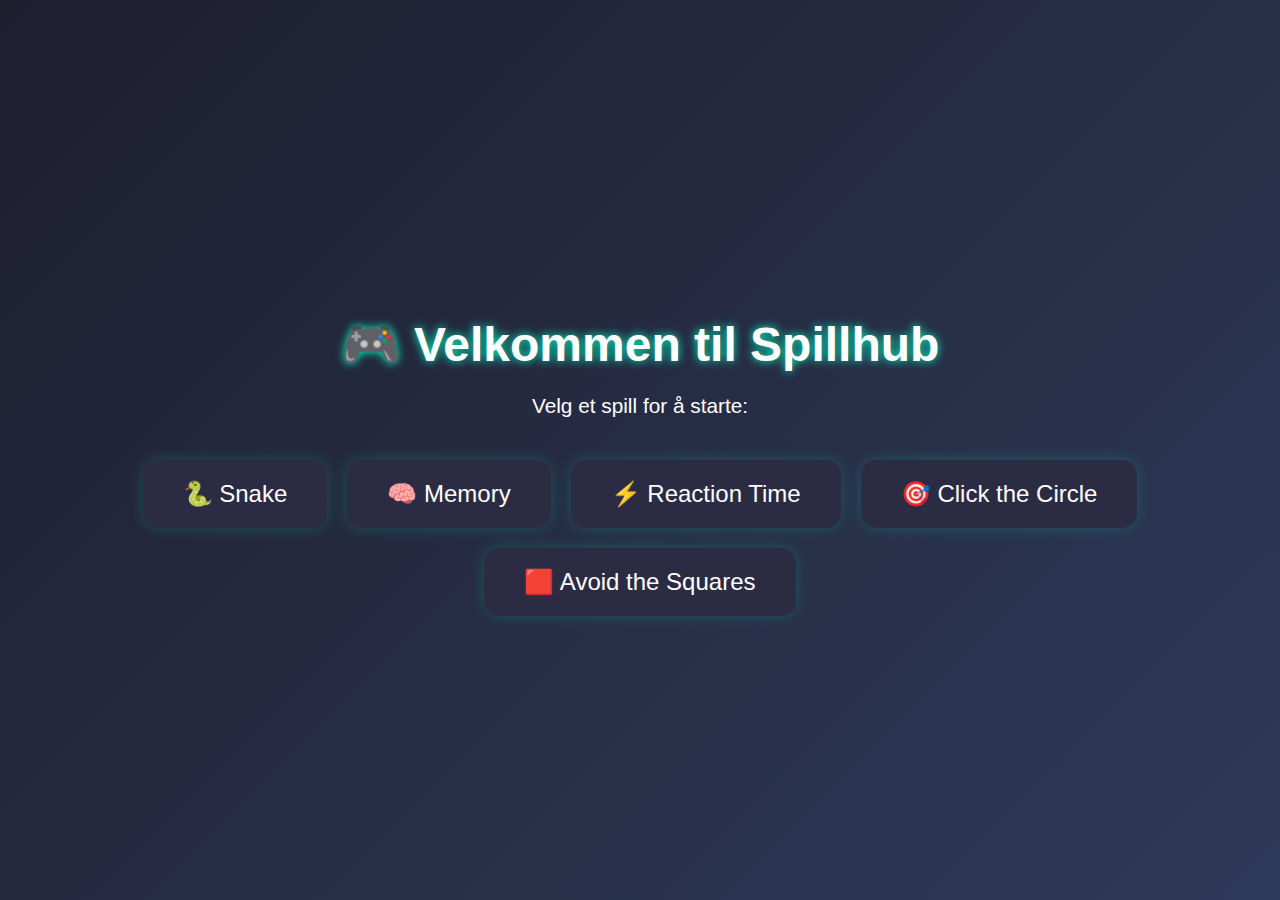
<file: GameWebsite/index.html>
<!DOCTYPE html>
<html lang="no">
<head>
    <meta charset="UTF-8">
    <title>Spillhub</title>
    <link rel="stylesheet" href="css/style.css">
</head>
<body>
<div class="container">
    <h1>🎮 Velkommen til Spillhub</h1>
    <p>Velg et spill for å starte:</p>
    <div class="games">
        <a href="games/snake.html" target="_blank" class="game-card">🐍 Snake</a>
        <a href="games/memory.html" target="_blank" class="game-card">🧠 Memory</a>
        <a href="games/reaction.html" target="_blank" class="game-card">⚡ Reaction Time</a>
        <a href="games/click.html" target="_blank" class="game-card">🎯 Click the Circle</a>
        <a href="games/avoid.html" target="_blank" class="game-card">🟥 Avoid the Squares</a>
    </div>
</div>
<script src="js/script.js"></script>
</body>
</html>
</file>
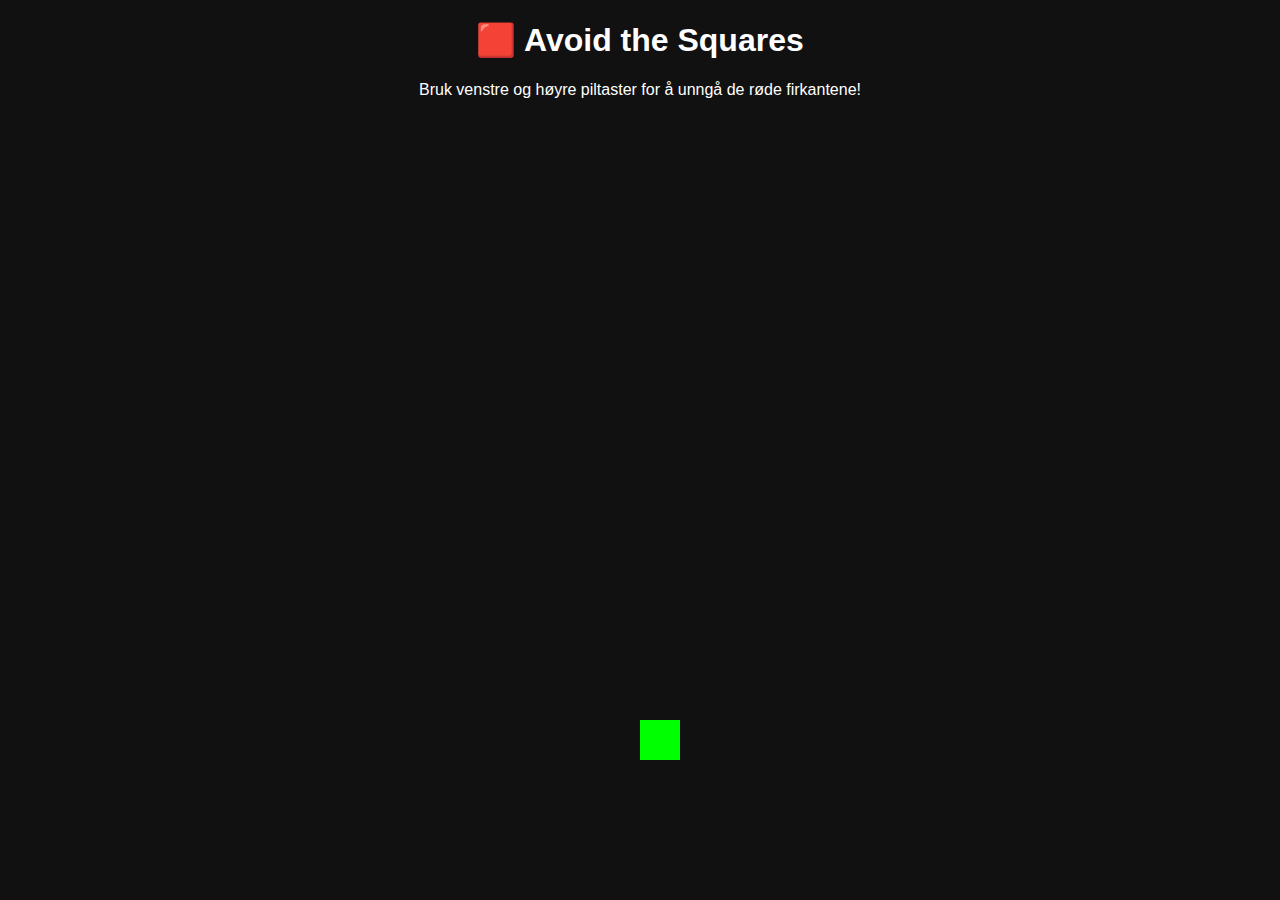
<file: GameWebsite/games/avoid.html>
<!DOCTYPE html>
<html lang="no">
<head>
  <meta charset="UTF-8">
  <title>Avoid the Squares</title>
  <style>
    body {
      margin: 0;
      background: #111;
      overflow: hidden;
      color: white;
      text-align: center;
      font-family: sans-serif;
    }

    #player {
      width: 40px;
      height: 40px;
      background: #0f0;
      position: absolute;
      left: 50%;
      top: 80%;
    }

    .obstacle {
      width: 40px;
      height: 40px;
      background: red;
      position: absolute;
      top: -40px;
    }
  </style>
</head>
<body>
<h1>🟥 Avoid the Squares</h1>
<p>Bruk venstre og høyre piltaster for å unngå de røde firkantene!</p>
<div id="player"></div>

<script>
  const player = document.getElementById('player');
  let pos = window.innerWidth / 2;
  let gameOver = false;

  document.addEventListener('keydown', e => {
    if (e.key === 'ArrowLeft') pos -= 20;
    if (e.key === 'ArrowRight') pos += 20;
    player.style.left = pos + 'px';
  });

  function createObstacle() {
    const obs = document.createElement('div');
    obs.classList.add('obstacle');
    obs.style.left = Math.random() * (window.innerWidth - 40) + 'px';
    document.body.appendChild(obs);

    let top = -40;
    const fall = setInterval(() => {
      if (gameOver) return;
      top += 5;
      obs.style.top = top + 'px';
      const px = player.offsetLeft;
      const py = player.offsetTop;

      if (
              top + 40 > py && top < py + 40 &&
              obs.offsetLeft < px + 40 && obs.offsetLeft + 40 > px
      ) {
        alert('Game Over!');
        gameOver = true;
        location.reload();
      }

      if (top > window.innerHeight) {
        obs.remove();
        clearInterval(fall);
      }
    }, 30);
  }

  setInterval(() => {
    if (!gameOver) createObstacle();
  }, 1000);
</script>
</body>
</html>
</file>
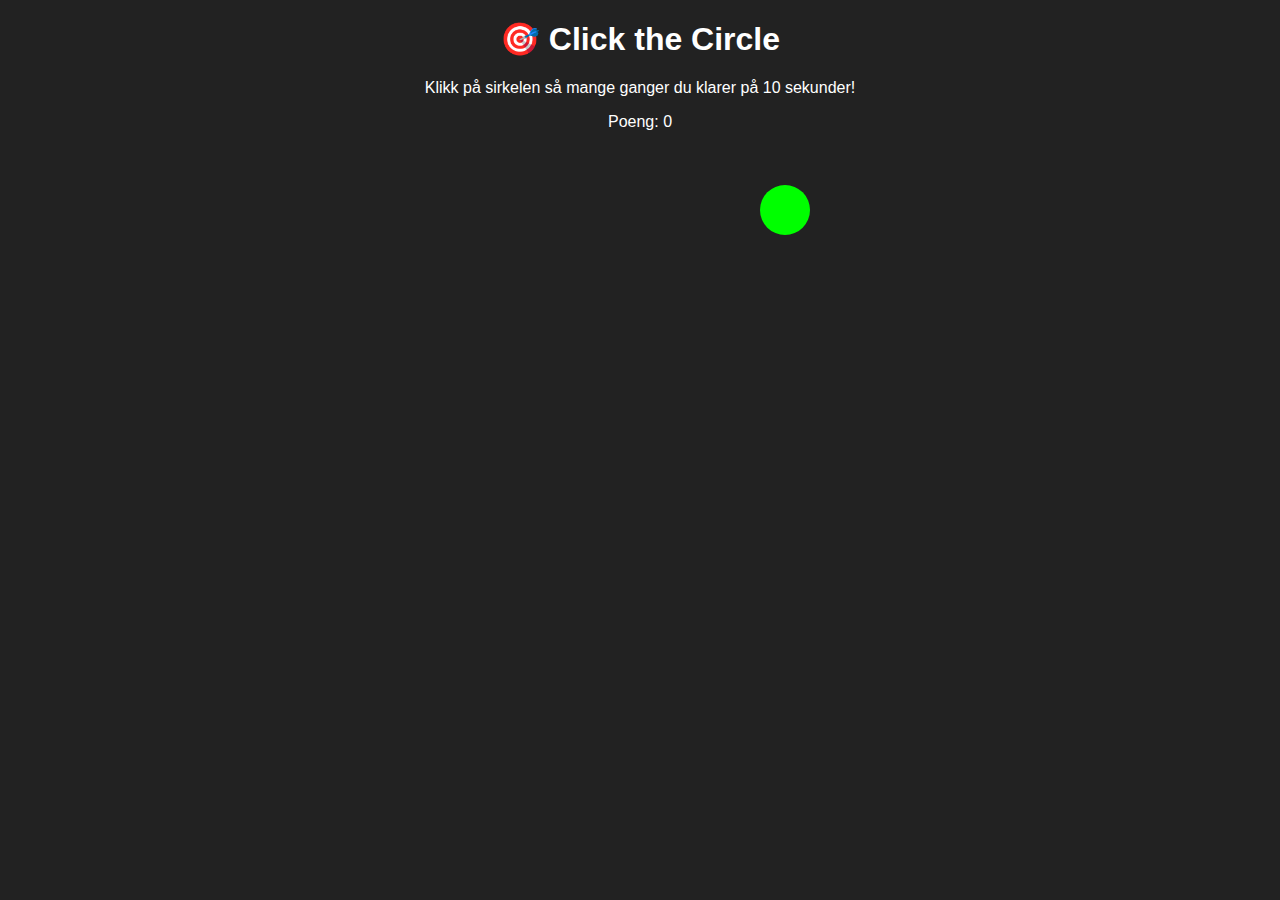
<file: GameWebsite/games/click.html>
<!DOCTYPE html>
<html lang="no">
<head>
  <meta charset="UTF-8">
  <title>Click the Circle</title>
  <style>
    body {
      background: #222;
      color: white;
      font-family: sans-serif;
      text-align: center;
      overflow: hidden;
    }

    #circle {
      width: 50px;
      height: 50px;
      background: #0f0;
      border-radius: 50%;
      position: absolute;
      cursor: pointer;
    }

    h1 {
      margin-top: 20px;
    }
  </style>
</head>
<body>
<h1>🎯 Click the Circle</h1>
<p>Klikk på sirkelen så mange ganger du klarer på 10 sekunder!</p>
<p>Poeng: <span id="score">0</span></p>
<div id="circle"></div>

<script>
  const circle = document.getElementById('circle');
  const scoreDisplay = document.getElementById('score');
  let score = 0;
  let timeLeft = 10;

  function moveCircle() {
    circle.style.top = Math.random() * (window.innerHeight - 50) + 'px';
    circle.style.left = Math.random() * (window.innerWidth - 50) + 'px';
  }

  circle.addEventListener('click', () => {
    score++;
    scoreDisplay.textContent = score;
    moveCircle();
  });

  moveCircle();

  const timer = setInterval(() => {
    timeLeft--;
    if (timeLeft <= 0) {
      clearInterval(timer);
      alert('Tid ute! Du fikk ' + score + ' poeng.');
      circle.remove();
    }
  }, 1000);
</script>
</body>
</html>
</file>
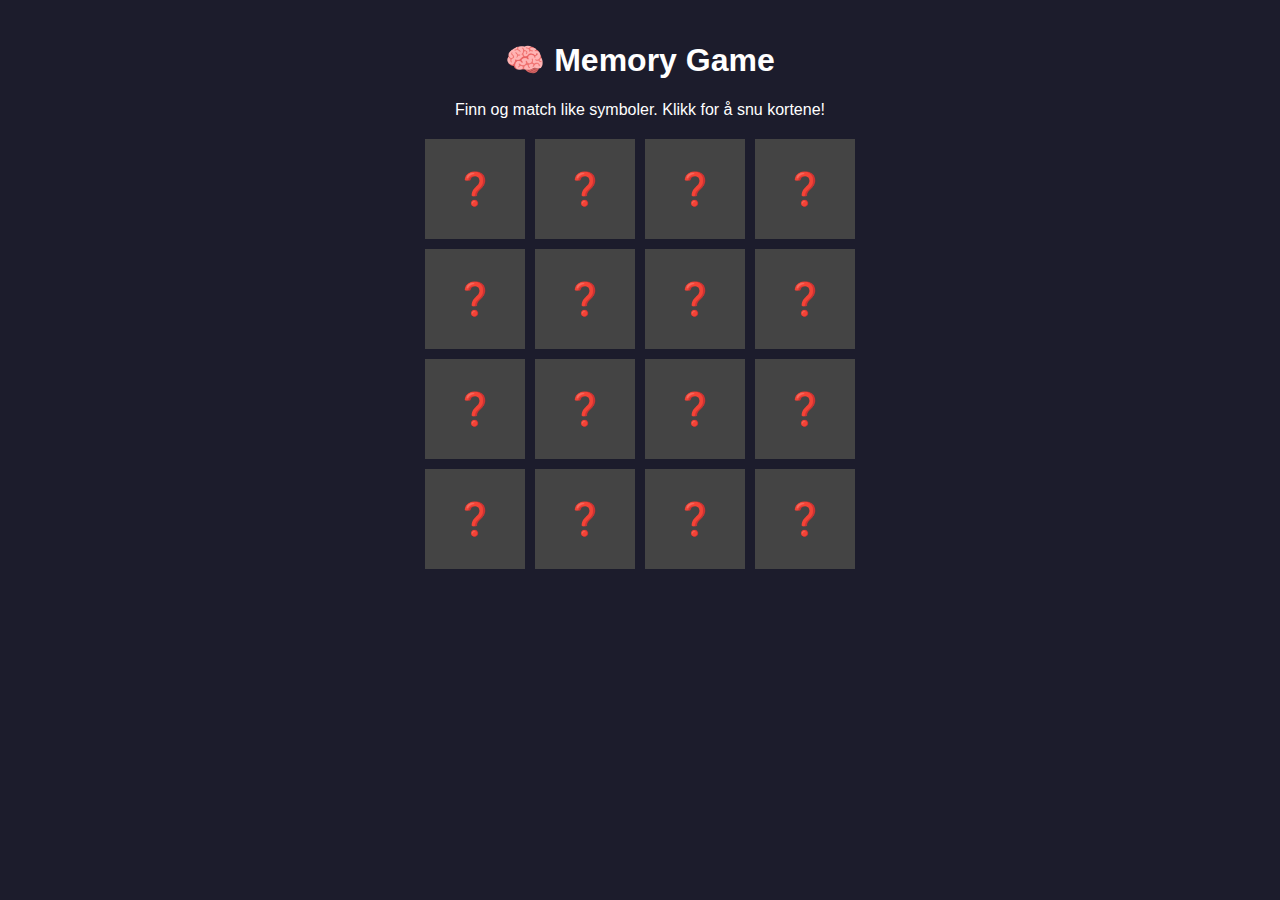
<file: GameWebsite/games/memory.html>
<!DOCTYPE html>
<html lang="no">
<head>
  <meta charset="UTF-8">
  <title>Memory Game</title>
  <style>
    body {
      font-family: Arial, sans-serif;
      background-color: #1c1c2c;
      color: white;
      text-align: center;
      margin: 0;
      padding: 20px;
    }

    .grid {
      display: grid;
      grid-template-columns: repeat(4, 100px);
      gap: 10px;
      justify-content: center;
      margin-top: 20px;
    }

    .card {
      background: #444;
      height: 100px;
      display: flex;
      align-items: center;
      justify-content: center;
      font-size: 2em;
      cursor: pointer;
      user-select: none;
    }

    .matched {
      background: #0f0;
    }
  </style>
</head>
<body>
<h1>🧠 Memory Game</h1>
<p>Finn og match like symboler. Klikk for å snu kortene!</p>
<div class="grid" id="grid"></div>

<script>
  const emojis = ['🐶', '🐱', '🐻', '🐼', '🦊', '🐸', '🐵', '🐧'];
  let cards = [...emojis, ...emojis];
  cards.sort(() => 0.5 - Math.random());

  const grid = document.getElementById('grid');
  let selected = [];
  let matched = [];

  cards.forEach((emoji, index) => {
    const card = document.createElement('div');
    card.classList.add('card');
    card.dataset.index = index;
    card.dataset.emoji = emoji;
    card.innerHTML = '❓';
    grid.appendChild(card);

    card.addEventListener('click', () => {
      if (matched.includes(index) || selected.includes(index)) return;
      card.innerHTML = emoji;
      selected.push(index);

      if (selected.length === 2) {
        const [i1, i2] = selected;
        const c1 = document.querySelector(`[data-index='${i1}']`);
        const c2 = document.querySelector(`[data-index='${i2}']`);
        if (c1.dataset.emoji === c2.dataset.emoji) {
          matched.push(i1, i2);
          c1.classList.add('matched');
          c2.classList.add('matched');
        } else {
          setTimeout(() => {
            c1.innerHTML = '❓';
            c2.innerHTML = '❓';
          }, 700);
        }
        selected = [];
      }
    });
  });
</script>
</body>
</html>
</file>
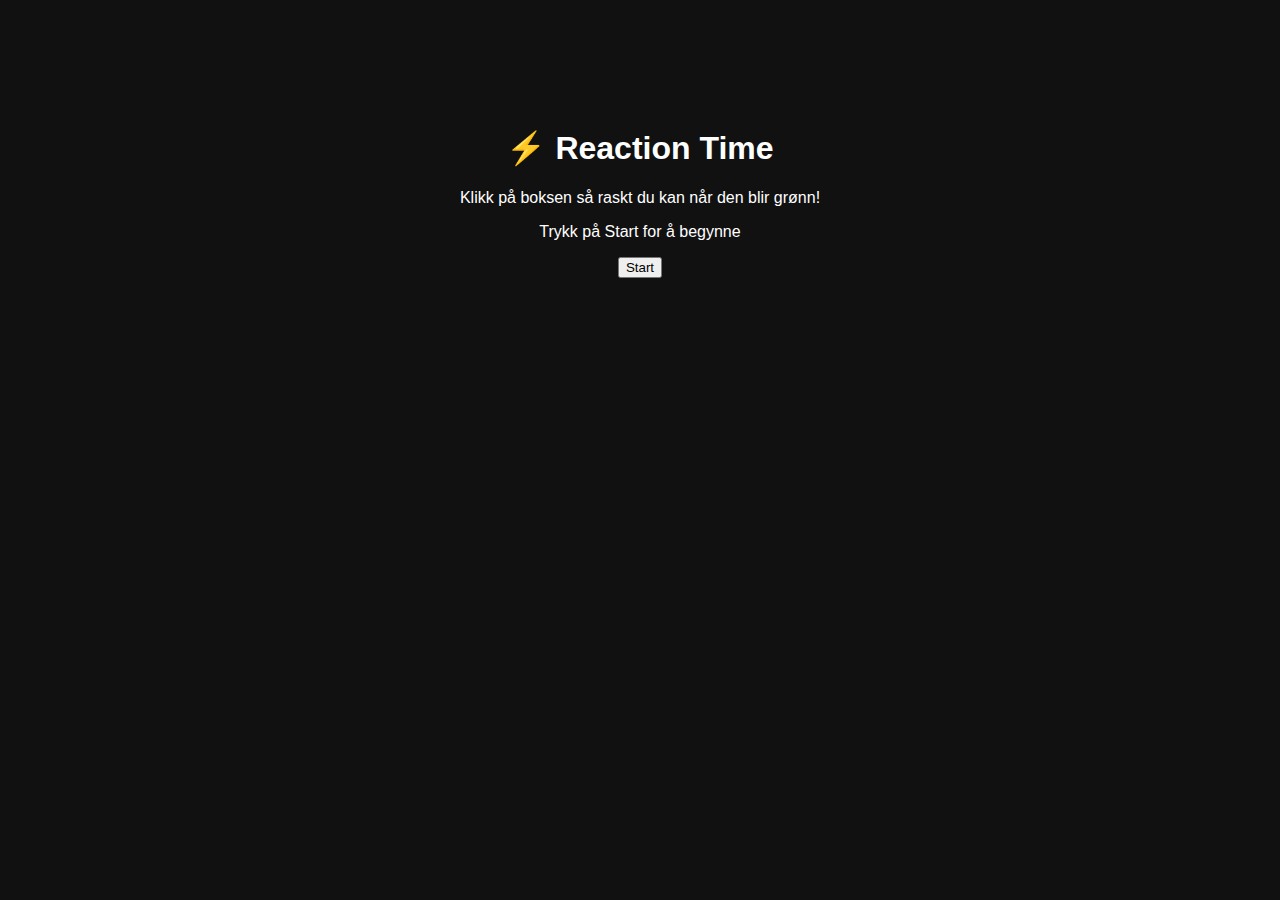
<file: GameWebsite/games/reaction.html>
<!DOCTYPE html>
<html lang="no">
<head>
  <meta charset="UTF-8">
  <title>Reaction Time</title>
  <style>
    body {
      background: #111;
      color: white;
      font-family: sans-serif;
      text-align: center;
      padding-top: 100px;
    }

    #box {
      width: 200px;
      height: 200px;
      margin: 50px auto;
      background: red;
      display: none;
      cursor: pointer;
    }
  </style>
</head>
<body>
<h1>⚡ Reaction Time</h1>
<p>Klikk på boksen så raskt du kan når den blir grønn!</p>
<p id="message">Trykk på Start for å begynne</p>
<button onclick="start()">Start</button>
<div id="box"></div>

<script>
  let startTime;

  function start() {
    document.getElementById('message').textContent = 'Vent på grønn...';
    document.getElementById('box').style.backgroundColor = 'red';
    document.getElementById('box').style.display = 'none';

    setTimeout(() => {
      document.getElementById('box').style.display = 'block';
      document.getElementById('box').style.backgroundColor = 'green';
      startTime = Date.now();
    }, Math.random() * 3000 + 1000);
  }

  document.getElementById('box').addEventListener('click', () => {
    const reaction = Date.now() - startTime;
    document.getElementById('message').textContent = `Du reagerte på ${reaction} ms!`;
    document.getElementById('box').style.display = 'none';
  });
</script>
</body>
</html>
</file>
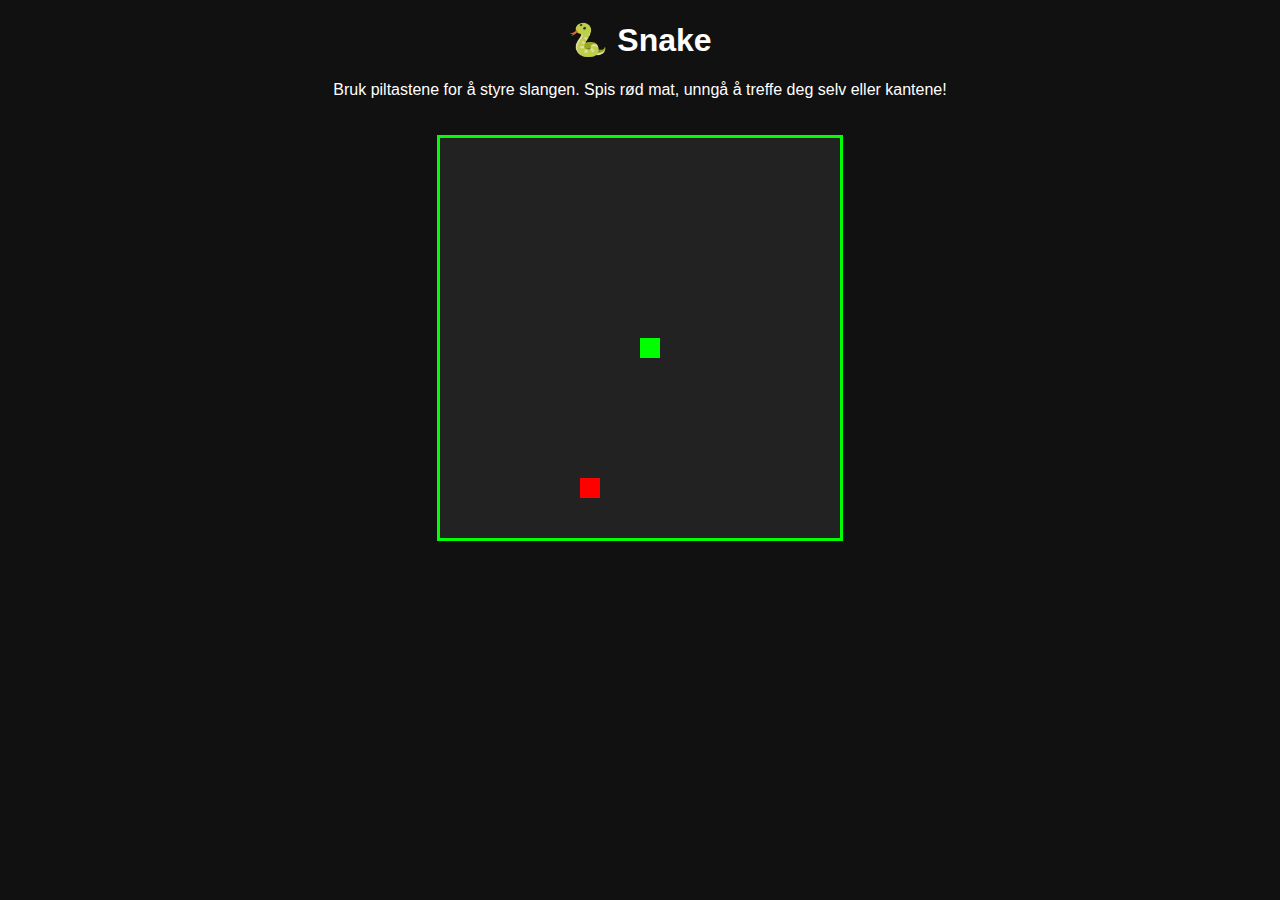
<file: GameWebsite/games/snake.html>
<!DOCTYPE html>
<html lang="no">
<head>
  <meta charset="UTF-8">
  <title>Snake</title>
  <style>
    body { background: #111; color: white; font-family: sans-serif; text-align: center; }
    canvas { background: #222; border: 3px solid #0f0; margin-top: 20px; }
  </style>
</head>
<body>
<h1>🐍 Snake</h1>
<p>Bruk piltastene for å styre slangen. Spis rød mat, unngå å treffe deg selv eller kantene!</p>
<canvas id="game" width="400" height="400"></canvas>
<script>
  const canvas = document.getElementById('game');
  const ctx = canvas.getContext('2d');
  const box = 20;
  let score = 0;
  let snake = [{x: 10 * box, y: 10 * box}];
  let direction = null;
  let food = { x: Math.floor(Math.random() * 20) * box, y: Math.floor(Math.random() * 20) * box };
  document.addEventListener("keydown", e => {
    if (e.key === "ArrowLeft" && direction !== "RIGHT") direction = "LEFT";
    if (e.key === "ArrowUp" && direction !== "DOWN") direction = "UP";
    if (e.key === "ArrowRight" && direction !== "LEFT") direction = "RIGHT";
    if (e.key === "ArrowDown" && direction !== "UP") direction = "DOWN";
  });
  function draw() {
    ctx.clearRect(0, 0, 400, 400);
    for (let i = 0; i < snake.length; i++) {
      ctx.fillStyle = i === 0 ? "#0f0" : "#fff";
      ctx.fillRect(snake[i].x, snake[i].y, box, box);
    }
    ctx.fillStyle = "red";
    ctx.fillRect(food.x, food.y, box, box);
    let headX = snake[0].x;
    let headY = snake[0].y;
    if (direction === "LEFT") headX -= box;
    if (direction === "UP") headY -= box;
    if (direction === "RIGHT") headX += box;
    if (direction === "DOWN") headY += box;
    if (headX === food.x && headY === food.y) {
      score++;
      food = { x: Math.floor(Math.random() * 20) * box, y: Math.floor(Math.random() * 20) * box };
    } else { snake.pop(); }
    const newHead = {x: headX, y: headY};
    if (headX < 0 || headY < 0 || headX >= 400 || headY >= 400 || snake.some(s => s.x === headX && s.y === headY)) {
      clearInterval(game);
      alert("Game Over! Poeng: " + score);
      location.reload();
    }
    snake.unshift(newHead);
  }
  const game = setInterval(draw, 150);
</script>
</body>
</html>
</file>
<file: GameWebsite/css/style.css>
body {
    margin: 0;
    font-family: 'Segoe UI', sans-serif;
    background: linear-gradient(135deg, #1e1e2f, #2e3a59);
    color: white;
    display: flex;
    justify-content: center;
    align-items: center;
    height: 100vh;
    overflow: hidden;
}

.container {
    text-align: center;
    animation: fadeIn 1s ease-in;
}

h1 {
    font-size: 3em;
    margin-bottom: 0.2em;
    text-shadow: 0 0 10px #00ffc3;
}

p {
    font-size: 1.3em;
    margin-bottom: 2em;
}

.games {
    display: flex;
    gap: 20px;
    justify-content: center;
    flex-wrap: wrap;
}

.game-card {
    background: #2b2b44;
    padding: 20px 40px;
    border-radius: 15px;
    font-size: 1.5em;
    color: white;
    text-decoration: none;
    transition: transform 0.3s ease, background 0.3s ease;
    box-shadow: 0 0 15px rgba(0,255,200,0.2);
}

.game-card:hover {
    transform: scale(1.1);
    background: #3c3c5c;
    box-shadow: 0 0 20px rgba(0,255,200,0.5);
}

@keyframes fadeIn {
    from { opacity: 0; transform: translateY(-20px); }
    to { opacity: 1; transform: translateY(0); }
}
</file>
